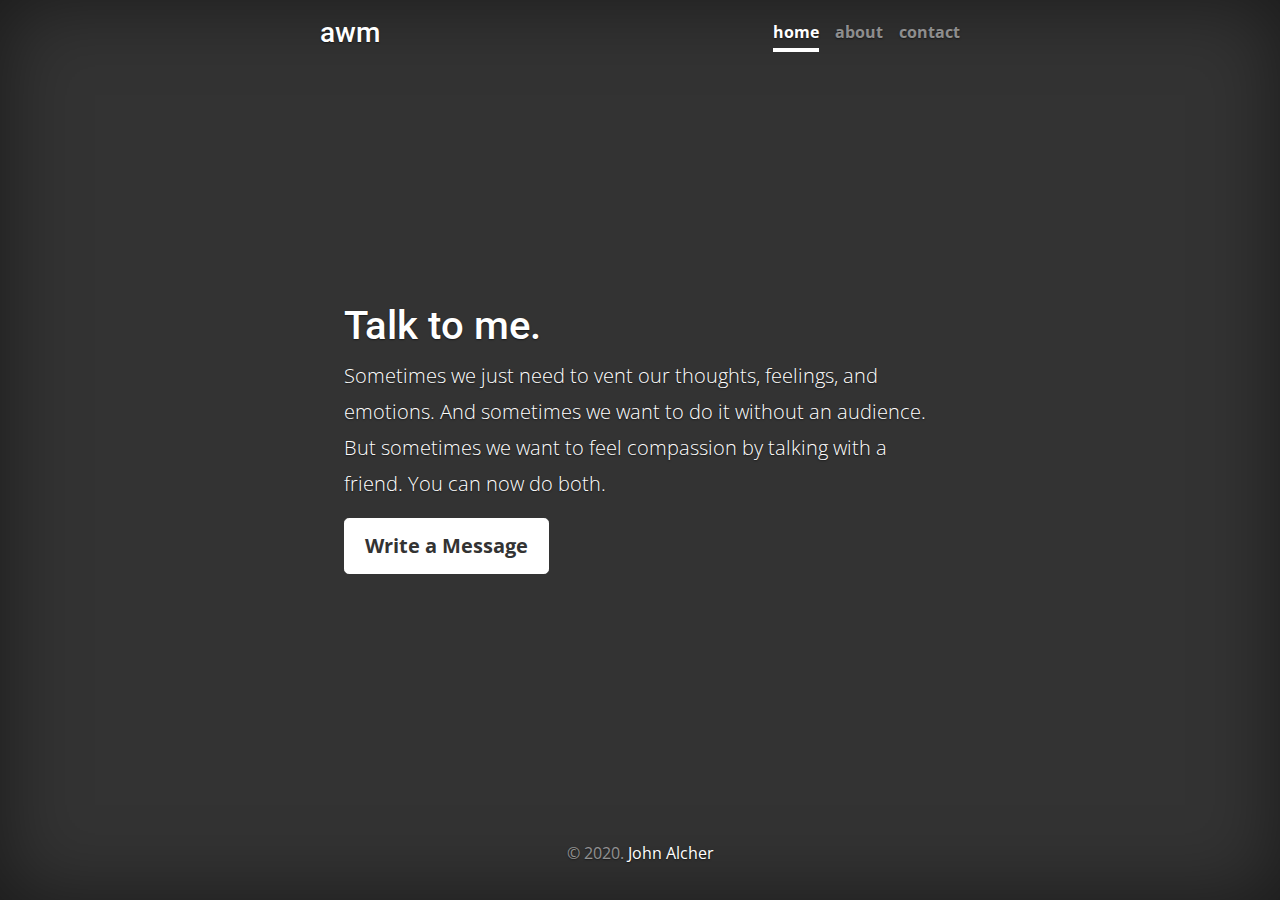
<file: views/index.html>
<!doctype html>
<html lang="en">
	<head>
	<!-- Required meta tags -->
	<meta charset="utf-8">
	<meta name="viewport" content="width=device-width, initial-scale=1, shrink-to-fit=no">

	<!-- Bootstrap CSS -->
	<link rel="stylesheet" href="https://stackpath.bootstrapcdn.com/bootstrap/4.4.1/css/bootstrap.min.css" integrity="sha384-Vkoo8x4CGsO3+Hhxv8T/Q5PaXtkKtu6ug5TOeNV6gBiFeWPGFN9MuhOf23Q9Ifjh" crossorigin="anonymous">

	<!-- Google Fonts -->
	<link href="https://fonts.googleapis.com/css2?family=Open+Sans:wght@300&family=Roboto&display=swap" rel="stylesheet">

	<title>home | alone with me</title>

	<!-- Original styles -->
	<link rel="stylesheet" type="text/css" href="/assets/css/cover.css">
	<!-- Custom styles for this template -->
	<link href="/assets/css/index.css" rel="stylesheet">
</head>
<body>

	<div class="cover-container d-flex w-100 h-100 p-3 mx-auto flex-column">
		<header class="masthead mb-auto">
			<div class="inner">
				<h3 class="masthead-brand">awm</h3>
				<nav class="nav nav-masthead justify-content-center">
					<a class="nav-link active" href="#">home</a>
					<a class="nav-link" href="#">about</a>
					<a class="nav-link" href="#">contact</a>
				</nav>
			</div>
		</header>

		<main role="main" class="inner cover">
			<h1 class="cover-heading">Talk to me.</h1>
			<p class="lead">Sometimes we just need to vent our thoughts, feelings, and emotions. And sometimes we want to do it without an audience. But sometimes we want to feel compassion by talking with a friend. You can now do both.</p>
			<p class="lead">
				<a href="#" class="btn btn-lg btn-secondary">Write a Message</a>
			</p>
		</main>

		<footer class="mastfoot mt-auto">
			<div class="inner">
				<p class="text-center">&copy; 2020. <a href="https://johnalcher.me/">John Alcher</a></p>
			</div>
		</footer>
	</div>

	<script src="https://code.jquery.com/jquery-3.4.1.slim.min.js" integrity="sha384-J6qa4849blE2+poT4WnyKhv5vZF5SrPo0iEjwBvKU7imGFAV0wwj1yYfoRSJoZ+n" crossorigin="anonymous"></script>
	<script src="https://cdn.jsdelivr.net/npm/popper.js@1.16.0/dist/umd/popper.min.js" integrity="sha384-Q6E9RHvbIyZFJoft+2mJbHaEWldlvI9IOYy5n3zV9zzTtmI3UksdQRVvoxMfooAo" crossorigin="anonymous"></script>
	<script src="https://stackpath.bootstrapcdn.com/bootstrap/4.4.1/js/bootstrap.min.js" integrity="sha384-wfSDF2E50Y2D1uUdj0O3uMBJnjuUD4Ih7YwaYd1iqfktj0Uod8GCExl3Og8ifwB6" crossorigin="anonymous"></script>
</body>
</html>
</file>
<file: assets/css/index.css>
h1,
h2,
h3,
h4,
h5,
h6 {
	font-family: "Roboto"
}

body {
	font-family: "Open Sans"
}

p {
	line-height: 1.8;
}
</file>
<file: assets/css/cover.css>
/* https://getbootstrap.com/docs/4.4/examples/cover/cover.css */
/*
 * Globals
 */

/* Links */
a,
a:focus,
a:hover {
  color: #fff;
}

/* Custom default button */
.btn-secondary,
.btn-secondary:hover,
.btn-secondary:focus {
  color: #333;
  text-shadow: none; /* Prevent inheritance from `body` */
  background-color: #fff;
  border: .05rem solid #fff;
}


/*
 * Base structure
 */

html,
body {
  height: 100%;
  background-color: #333;
}

body {
  display: -ms-flexbox;
  display: flex;
  color: #fff;
  text-shadow: 0 .05rem .1rem rgba(0, 0, 0, .5);
  box-shadow: inset 0 0 5rem rgba(0, 0, 0, .5);
}

.cover-container {
  max-width: 42em;
}


/*
 * Header
 */
.masthead {
  margin-bottom: 2rem;
}

.masthead-brand {
  margin-bottom: 0;
}

.nav-masthead .nav-link {
  padding: .25rem 0;
  font-weight: 700;
  color: rgba(255, 255, 255, .5);
  background-color: transparent;
  border-bottom: .25rem solid transparent;
}

.nav-masthead .nav-link:hover,
.nav-masthead .nav-link:focus {
  border-bottom-color: rgba(255, 255, 255, .25);
}

.nav-masthead .nav-link + .nav-link {
  margin-left: 1rem;
}

.nav-masthead .active {
  color: #fff;
  border-bottom-color: #fff;
}

@media (min-width: 48em) {
  .masthead-brand {
    float: left;
  }
  .nav-masthead {
    float: right;
  }
}


/*
 * Cover
 */
.cover {
  padding: 0 1.5rem;
}
.cover .btn-lg {
  padding: .75rem 1.25rem;
  font-weight: 700;
}


/*
 * Footer
 */
.mastfoot {
  color: rgba(255, 255, 255, .5);
}


.bd-placeholder-img {
  font-size: 1.125rem;
  text-anchor: middle;
  -webkit-user-select: none;
  -moz-user-select: none;
  -ms-user-select: none;
  user-select: none;
} 

@media (min-width: 768px) {
  .bd-placeholder-img-lg {
    font-size: 3.5rem;
  }
}
</file>
